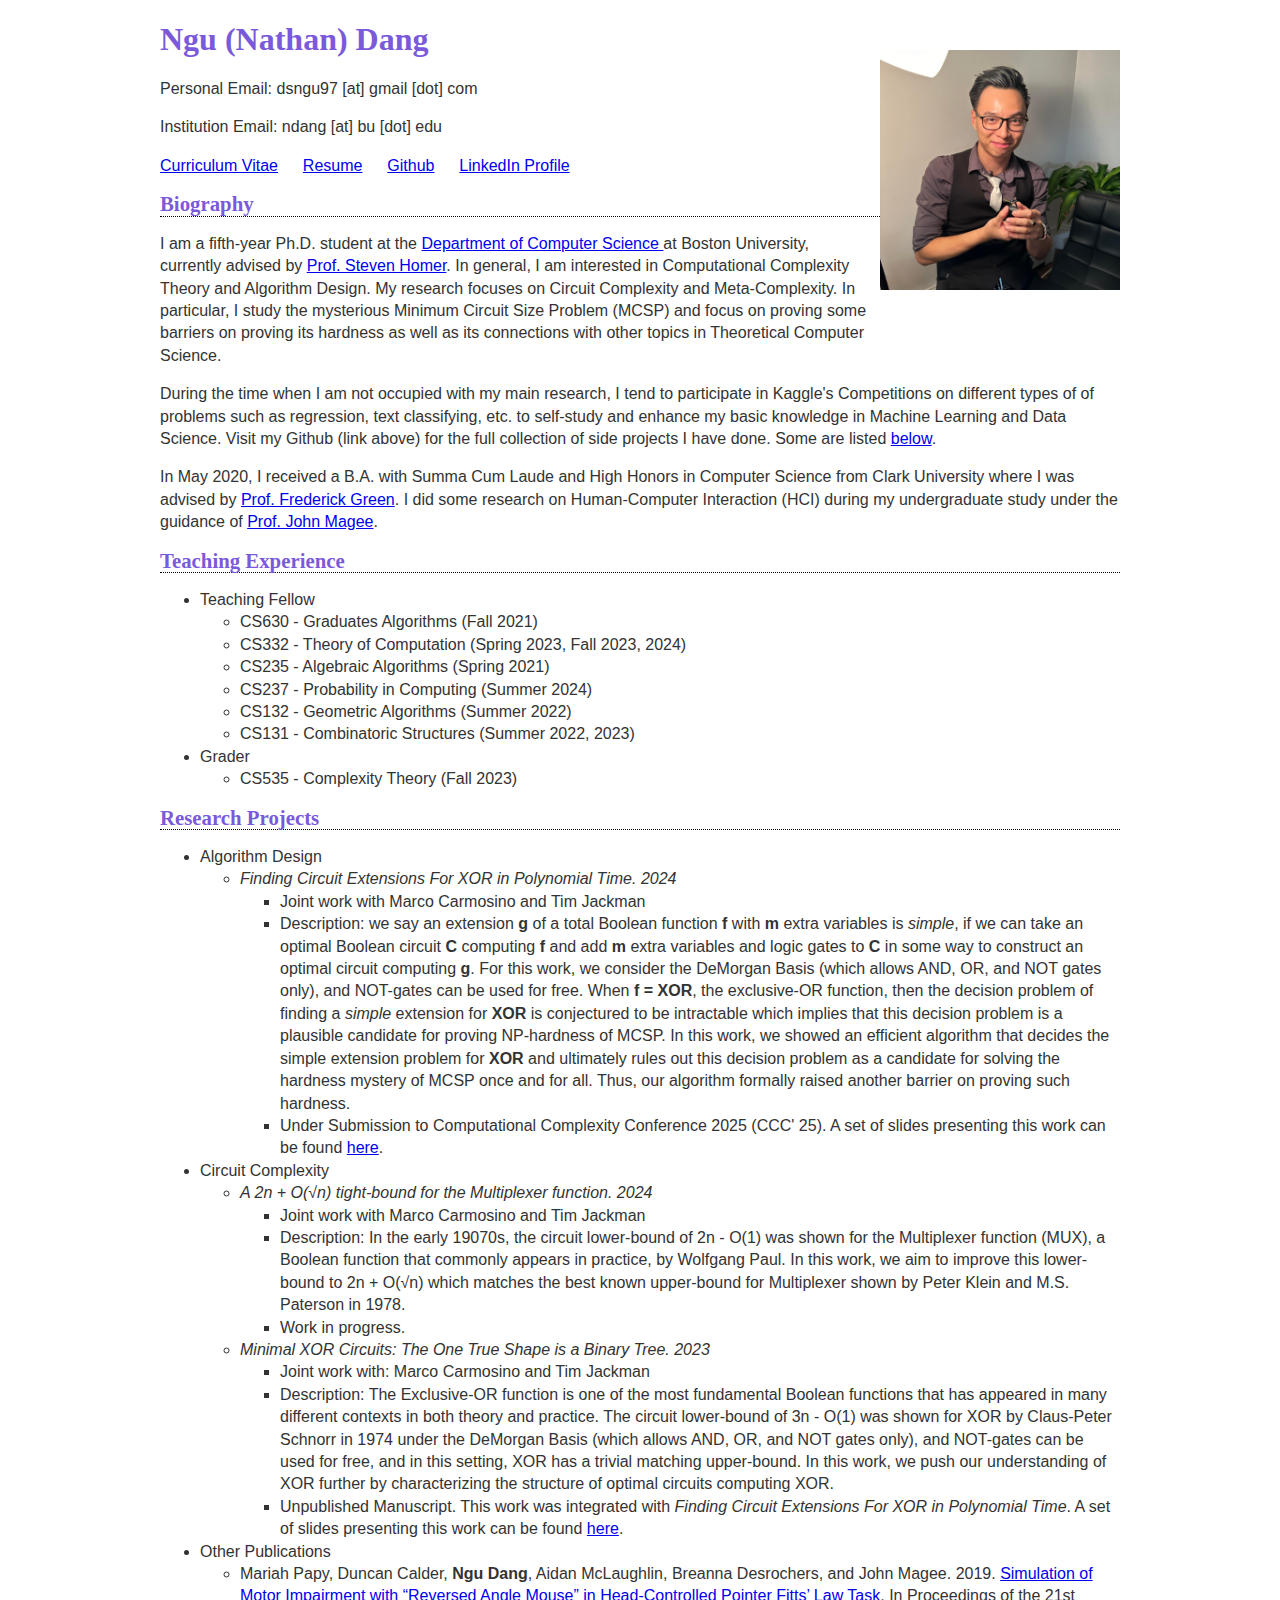
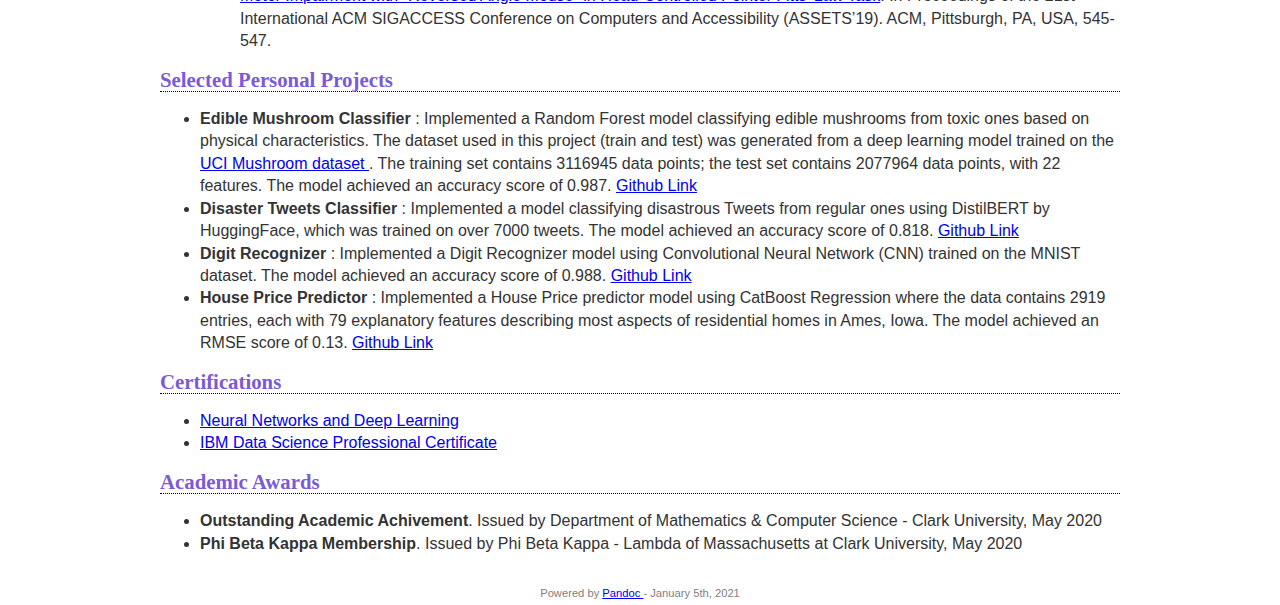
<file: index.html>
<!DOCTYPE html>
<html xmlns="http://www.w3.org/1999/xhtml" lang="" xml:lang="">
<head>
  <meta charset="utf-8" />
  <meta name="generator" content="pandoc" />
  <meta name="viewport" content="width=device-width, initial-scale=1.0, user-scalable=yes" />
  <title>Ngu (Nathan) Dang</title>
  <style>
    code{white-space: pre-wrap;}
    span.smallcaps{font-variant: small-caps;}
    span.underline{text-decoration: underline;}
    div.column{display: inline-block; vertical-align: top; width: 50%;}
    div.hanging-indent{margin-left: 1.5em; text-indent: -1.5em;}
    ul.task-list{list-style: none;}
    .display.math{display: block; text-align: center; margin: 0.5rem auto;}

	img { 
	  float: right;
      margin-left: 10px;
      margin-bottom: 50px;
	  width: 25%;
	  height: auto;
	  opacity: 1;
	}
  </style>
  <link rel="stylesheet" href="pandoc.css" />
  <!--[if lt IE 9]>
    <script src="//cdnjs.cloudflare.com/ajax/libs/html5shiv/3.7.3/html5shiv-printshiv.min.js"></script>
  <![endif]-->
</head>

<body>
	<header id="title-block-header">
		<h1 class="title">Ngu (Nathan) Dang
			<div id="content" style="background-color:powderblue;">
				<img src="HeaderImage.jpg" class="ribbon" alt="profile image"/>
			</div>
		</h1>
		<p>Personal Email: dsngu97 [at] gmail [dot] com</p>
		<p>Institution Email: ndang [at] bu [dot] edu</p>
		<p><a href="http://nathandang97.github.io/Dang-CV.pdf">Curriculum Vitae</a> &emsp; 
			<a href="http://nathandang97.github.io/Dang-Resume.pdf">Resume</a> &emsp; 
		   <a href="https://github.com/NathanDang97/">Github</a> &emsp; 
		   <a href="https://www.linkedin.com/in/ngu-dang/"> LinkedIn Profile</a>
		</p>
	</header>

	
	<!--
	<nav id="TOC" role="doc-toc">
	<ul>
		<li><a href="#biography">Biography</a></li>
		<li><a href="#teaching">Teaching Experience</a></li>
		<li><a href="#publications">Publications</a></li>
	</ul>
	</nav>
	-->

	<h1 id="biography">Biography</h1>
		<p>I am a fifth-year Ph.D. student at the <a href="https://www.bu.edu/cs/"> Department of Computer Science </a> at Boston University, 
			currently advised by <a href="https://www.bu.edu/cs/profiles/homer/">Prof. Steven Homer</a>.
			In general, I am interested in Computational Complexity Theory and Algorithm Design. My research focuses on 
			Circuit Complexity and Meta-Complexity. In particular, I study the mysterious Minimum Circuit Size Problem (MCSP)
			and focus on proving some barriers on proving its hardness as well as its connections with other topics
			in Theoretical Computer Science.
		</p>
		<p>During the time when I am not occupied with my main research, I tend to participate in Kaggle's Competitions on different types of
			of problems such as regression, text classifying, etc. to self-study and enhance my basic knowledge in Machine Learning and Data Science.
			Visit my Github (link above) for the full collection of side projects I have done. Some are listed <a href="#personal-project"> below</a>.
		</p>
		<p>In May 2020, I received a B.A. with Summa Cum Laude and High Honors in Computer Science from Clark University where I was advised by
			<a href="https://mathcs.clarku.edu/~fgreen/">Prof. Frederick Green</a>. I did some research on Human-Computer Interaction (HCI) during 
			my undergraduate study under the guidance of <a href="http://www.cs.clarku.edu/~jmagee/">Prof. John Magee</a>.
		</p>

	<h1 id="teaching">Teaching Experience </h1>
		<ul>
			<li> Teaching Fellow
				<ul>
					<li> CS630 - Graduates Algorithms (Fall 2021) </li>
					<li> CS332 - Theory of Computation (Spring 2023, Fall 2023, 2024) </li>
					<li> CS235 - Algebraic Algorithms (Spring 2021)</li>
					<li> CS237 - Probability in Computing (Summer 2024)</li>
					<li> CS132 - Geometric Algorithms (Summer 2022) </li>
					<li> CS131 - Combinatoric Structures (Summer 2022, 2023) </li>
				</ul>
			</li>
			<li> Grader
				<ul>
					<li> CS535 - Complexity Theory (Fall 2023) </li>
				</ul>
			</li>
		</ul>
		
	<h1 id="publications">Research Projects</h1>
	<ul>
		<li> Algorithm Design
			<ul>
				<li> <em> Finding Circuit Extensions For XOR in Polynomial Time. 2024 </em> 
					<ul>
						<li>Joint work with Marco Carmosino and Tim Jackman</li>
						<li>Description: we say an extension <b>g</b> of a total Boolean function <b>f</b> with <b>m</b> extra 
							variables is <em>simple</em>, if we can take an optimal Boolean circuit <b>C</b> computing <b>f</b> 
							and add <b>m</b> extra variables and logic gates to <b>C</b> in some way to construct an optimal circuit 
							computing <b>g</b>. For this work, we consider the DeMorgan Basis (which allows AND, OR, and NOT gates only), 
							and NOT-gates can be used for free. 
							When <b>f = XOR</b>, the exclusive-OR function, then the decision problem of finding a 
							<em>simple</em> extension for <b>XOR</b> is conjectured to be intractable which implies
							that this decision problem is a plausible candidate for proving NP-hardness of MCSP.
							In this work, we showed an efficient algorithm that decides the simple extension problem for
							<b>XOR</b> and ultimately rules out this decision problem as a candidate for solving the 
							hardness mystery of MCSP once and for all. Thus, our algorithm formally raised another barrier 
							on proving such hardness.
						</li>
						<li>Under Submission to Computational Complexity Conference 2025 (CCC' 25). 
							A set of slides presenting this work can be found 
							<a href="https://cs-people.bu.edu/tjackman/XOR%20Simple%20Extension%20is%20Easy.pdf">here</a>.
						</li>
					</ul>
				</li>
			</ul>
		</li>
		
		<li> Circuit Complexity </li>
			<ul>
				<li> <em> A 2n + O(<span>&#8730;</span>n) tight-bound for the Multiplexer function. 2024 </em> 
					<ul>
						<li>Joint work with Marco Carmosino and Tim Jackman</li>
						<li>Description: In the early 19070s, the circuit lower-bound of 2n - O(1) was shown for the Multiplexer function
							(MUX), a Boolean function that commonly appears in practice, by Wolfgang Paul.
							In this work, we aim to improve this lower-bound to 2n + O(<span>&#8730;</span>n) which matches the best 
							known upper-bound for Multiplexer shown by Peter Klein and M.S. Paterson in 1978.
						</li>
						<li>Work in progress.</li>
					</ul>
				</li>
				<li> <em> Minimal XOR Circuits: The One True Shape is a Binary Tree. 2023 </em> 
					<ul>
						<li>Joint work with: Marco Carmosino and Tim Jackman</li>
						<li>Description: The Exclusive-OR function is one of the most fundamental Boolean functions that has appeared 
							in many different contexts in both theory and practice. The circuit lower-bound of 3n - O(1) was shown 
							for XOR by Claus-Peter Schnorr in 1974 under the DeMorgan Basis (which allows AND, OR, and NOT gates only), 
							and NOT-gates can be used for free, and in this setting, XOR has a trivial matching upper-bound. 
							In this work, we push our understanding of XOR further by characterizing the structure of optimal 
							circuits computing XOR.</li>
						<li>Unpublished Manuscript. This work was integrated with <em>Finding Circuit Extensions For XOR in Polynomial Time</em>.
							A set of slides presenting this work can be found <a href="http://nathandang97.github.io/BU-Theory-Seminar-Spring-24.pdf">here</a>.
						</li>
					</ul>
				</li>
			</ul>
		<li> Other Publications
			<ul>
				<li> Mariah Papy, Duncan Calder, <strong>Ngu Dang</strong>, Aidan McLaughlin, Breanna Desrochers, and John Magee.
					2019. <a href="https://doi.org/10.1145/3308561.3354623">Simulation of Motor Impairment with “Reversed Angle Mouse”
					in Head-Controlled Pointer Fitts’ Law Task</a>. In Proceedings of the 21st International ACM SIGACCESS
					Conference on Computers and Accessibility (ASSETS’19). ACM, Pittsburgh, PA, USA, 545-547.</li>
			</ul>
		</li>
	</ul>

	<h1 id="personal-project">Selected Personal Projects</h1>
	<ul>
		<li> <strong>Edible Mushroom Classifier </strong>: Implemented a Random Forest model classifying edible mushrooms from toxic ones 
			based on physical characteristics. The dataset used in this project (train and test) was generated from a deep learning model 
			trained on the <a href="https://archive.ics.uci.edu/dataset/73/mushroom"> UCI Mushroom dataset </a>. The training set contains 
			3116945 data points; the test set contains 2077964 data points, with 22 features. The model achieved an accuracy score of 0.987. 
			<a href="https://github.com/NathanDang97/Edible-Mushroom-Classifier"> Github Link </a>
		</li>
		<li> <strong>Disaster Tweets Classifier </strong>: Implemented a model classifying disastrous Tweets from regular ones using 
			DistilBERT by HuggingFace, which was trained on over 7000 tweets. The model achieved an accuracy score of 0.818.
			<a href="https://github.com/NathanDang97/Disaster-Tweets-Classifier"> Github Link</a>
		</li>
		<li> <strong>Digit Recognizer </strong>: Implemented a Digit Recognizer model using Convolutional Neural Network (CNN) trained on the 
			MNIST dataset. The model achieved an accuracy score of 0.988.
			<a href="https://github.com/NathanDang97/Digit-Recognizer"> Github Link</a>
		</li>
		<li> <strong>House Price Predictor </strong>: Implemented a House Price predictor model using CatBoost Regression where the data contains 
			2919 entries, each with 79 explanatory features describing most aspects of residential homes in Ames, Iowa. The model achieved an 
			RMSE score of 0.13.
			<a href="https://github.com/NathanDang97/House-Price-Prediction"> Github Link</a>
		</li>
	</ul>

	<h1 id="certs">Certifications</h1>
	<ul>
		<li> <a href="https://www.coursera.org/account/accomplishments/verify/10T5HY62WVJP"> 
			Neural Networks and Deep Learning </a> </li>
		<li> <a href="https://www.coursera.org/account/accomplishments/professional-cert/BX7A27EFRLLG">
			IBM Data Science Professional Certificate</a> </li>
	</ul>

	<h1 id="awards">Academic Awards</h1>
	<ul>
		<li> <strong>Outstanding Academic Achivement</strong>. Issued by Department of Mathematics & Computer Science 
			- Clark University, May 2020 </li>
		<li> <strong>Phi Beta Kappa Membership</strong>. Issued by Phi Beta Kappa 
			- Lambda of Massachusetts at Clark University, May 2020</li>
	</ul>

	<div id="footer">
		Powered by <a href="https://pandoc.org/"> Pandoc </a> - January 5th, 2021
	</div>

</body>
</html>
</file>
<file: pandoc.css>
body {
    margin: auto;
    padding-right: 1em;
    padding-left: 1em;
    max-width: 60em; 
    color: black;
    font-family: Verdana, sans-serif;
    font-size: 100%;
    line-height: 140%;
    color: #333; 
}
pre {
    border: 1px dotted gray;
    background-color: #ececec;
    color: #1111111;
    padding: 0.5em;
}
code {
    font-family: monospace;
}
h1 a, h2 a, h3 a, h4 a, h5 a { 
    text-decoration: none;
    color: #7a5ada; 
}
h1, h2, h3, h4, h5 { font-family: verdana;
                     font-weight: bold;
                     border-bottom: 1px dotted black;
                     color: #7a5ada; }
h1 {
        font-size: 130%;
}

h2 {
        font-size: 110%;
}

h3 {
        font-size: 95%;
}

h4 {
        font-size: 90%;
        font-style: italic;
}

h5 {
        font-size: 90%;
        font-style: italic;
}

h1.title {
        font-size: 200%;
        font-weight: bold;
        padding-top: 0.2em;
        padding-bottom: 0.2em;
        text-align: left;
        border: none;
}

dt code {
        font-weight: bold;
}
dd p {
        margin-top: 0;
}

#footer {
        padding-top: 1em;
        font-size: 70%;
        color: gray;
        text-align: center;
        }
</file>
